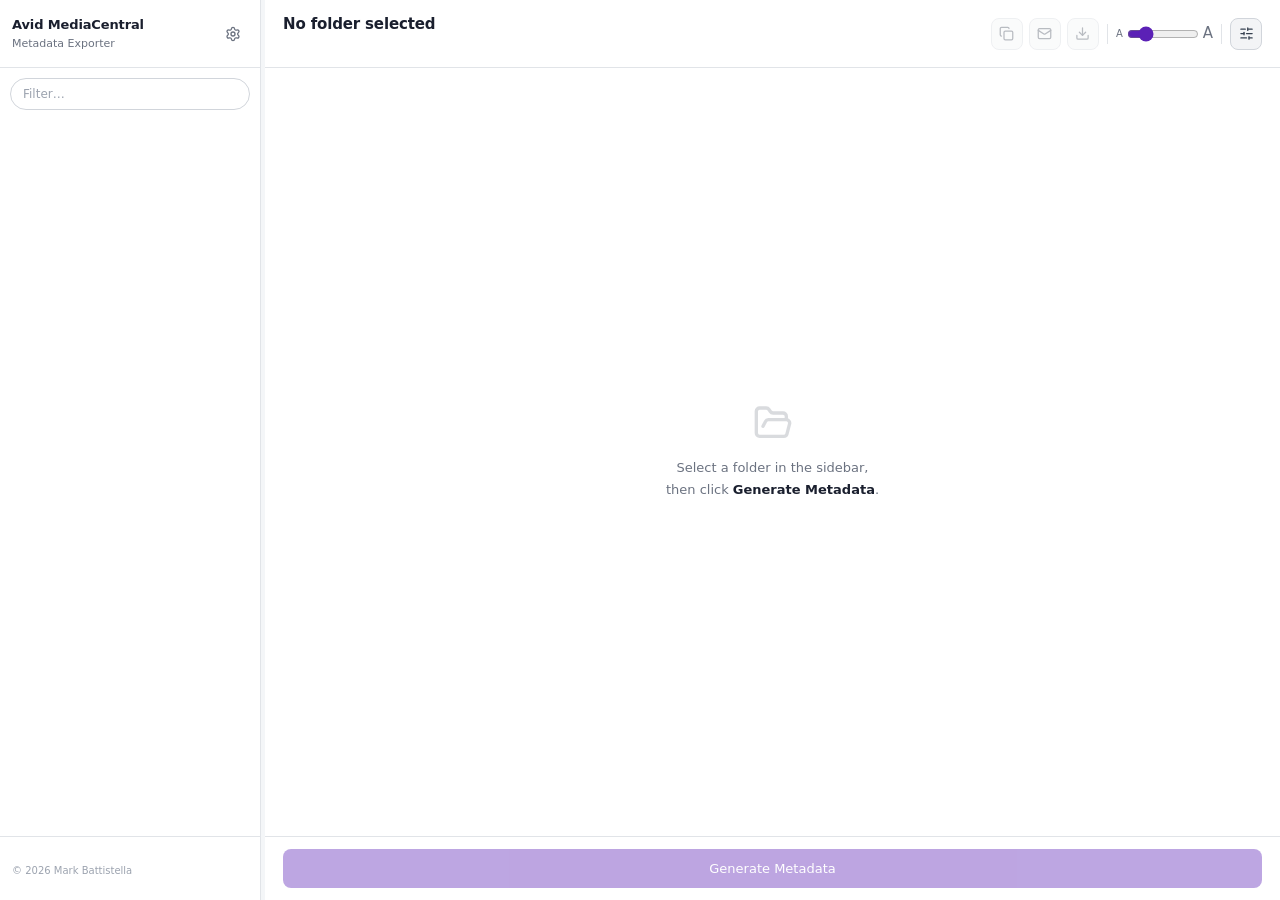
<file: app/ui/index.html>
<!DOCTYPE html>
<!--
  Avid MediaCentral Metadata Exporter
  Copyright (C) 2026  Mark Battistella

  This program is free software: you can redistribute it and/or modify
  it under the terms of the GNU Affero General Public License as published by
  the Free Software Foundation, either version 3 of the License, or
  (at your option) any later version.

  This program is distributed in the hope that it will be useful,
  but WITHOUT ANY WARRANTY; without even the implied warranty of
  MERCHANTABILITY or FITNESS FOR A PARTICULAR PURPOSE.  See the
  GNU Affero General Public License for more details.

  You should have received a copy of the GNU Affero General Public License
  along with this program.  If not, see <https://www.gnu.org/licenses/>.
-->
<html lang="en">
<head>
  <meta charset="UTF-8">
  <title>Avid MediaCentral Metadata Exporter</title>
  <link rel="stylesheet" href="style.css">
</head>
<body>
  <div id="layout">

    <!-- ── Left sidebar ── -->
    <aside id="sidebar">
      <div id="sidebar-top">
        <div id="app-brand">
          <div class="brand-title">Avid MediaCentral</div>
          <div class="brand-sub">Metadata Exporter</div>
        </div>
        <button id="btn-settings" class="icon-btn" title="Settings">
          <i data-lucide="settings"></i>
        </button>
      </div>

      <div id="filter-wrap">
        <input id="filter-input" type="text" placeholder="Filter…"
               autocomplete="off" spellcheck="false">
      </div>

      <ul id="folder-list"></ul>

      <div id="sidebar-footer">
        <div class="footer-row">
          <span id="sidebar-status"></span>
          <span id="sidebar-version"></span>
        </div>
        <div id="sidebar-copyright" class="footer-copyright"></div>
      </div>
    </aside>

    <!-- ── Resize handle ── -->
    <div id="resize-handle"></div>

    <!-- ── Main content ── -->
    <main id="content">
      <div id="content-header">
        <div class="content-title-area">
          <div id="content-title">No folder selected</div>
          <div id="content-subtitle"></div>
        </div>
        <div id="content-tools">
          <button class="tool-btn" id="btn-copy"  title="Copy to clipboard" disabled>
            <i data-lucide="copy"></i>
          </button>
          <button class="tool-btn" id="btn-email" title="Open in email" disabled>
            <i data-lucide="mail"></i>
          </button>
          <button class="tool-btn" id="btn-save"  title="Save as file" disabled>
            <i data-lucide="download"></i>
          </button>
          <div class="tool-sep"></div>
          <label class="font-label" title="Font size">
            <span class="font-sm">A</span>
            <input id="font-slider" type="range" min="8" max="18" value="10" step="1">
            <span class="font-lg">A</span>
          </label>
          <div class="tool-sep"></div>
          <button class="tool-btn" id="btn-fields" title="Metadata fields">
            <i data-lucide="sliders-horizontal"></i>
          </button>
        </div>
      </div>

      <div id="empty-state">
        <i data-lucide="folder-open" class="empty-icon"></i>
        <p>Select a folder in the sidebar,<br>then click <strong>Generate Metadata</strong>.</p>
      </div>

      <pre id="output"></pre>

      <div id="content-bottom">
        <button id="btn-generate" disabled>Generate Metadata</button>
      </div>
    </main>
  </div>

  <!-- ── Settings modal ── -->
  <div id="backdrop" class="hidden"></div>
  <div id="settings-modal" class="hidden">
    <div class="modal-dialog">
      <div class="modal-header">
        <h3>Connection Settings</h3>
        <button id="btn-modal-close" class="icon-btn">
          <i data-lucide="x"></i>
        </button>
      </div>
      <div class="modal-body">
        <label>Server (IP or hostname)
          <input id="s-server" type="text" autocomplete="off"
                 placeholder="192.168.0.1 or https://192.168.0.1:443">
          <span class="field-hint">Bare hosts use http:// on port 80. Explicit schemes and ports are preserved.</span>
        </label>
        <label>Workgroup name
          <input id="s-workgroup" type="text" autocomplete="off" placeholder="AvidWorkgroup">
        </label>
        <label>Username
          <input id="s-username" type="text" autocomplete="off">
        </label>
        <label>Password
          <input id="s-password" type="password">
          <span id="password-hint" class="field-hint"></span>
        </label>

        <div class="modal-section-divider">Browse Settings</div>

        <label>Start path
          <input id="s-start-path" type="text" autocomplete="off"
                 placeholder="interplay://AvidWorkgroup/Projects">
          <span class="field-hint">Where to begin browsing. Leave blank for server root.</span>
        </label>
        <label>Max browse depth
          <input id="s-max-depth" type="number" min="0" max="20" value="0">
          <span class="field-hint">0 = unlimited. Typical studio setup: 3 (year › project › bins)</span>
        </label>

        <div id="conn-status"></div>
        <div class="modal-actions">
          <button id="btn-test">Test Connection</button>
          <button id="btn-save-settings" class="primary-btn">Save</button>
        </div>
      </div>
    </div>
  </div>

  <!-- ── Fields panel ── -->
  <div id="fields-panel" class="hidden">
    <div class="fields-panel-header">Metadata Fields</div>
    <div id="field-groups"></div>
  </div>

  <!-- ── Update modal ── -->
  <div id="update-modal" class="hidden">
    <div class="modal-dialog">
      <div class="modal-header">
        <h3>Update Available</h3>
      </div>
      <div class="modal-body">
        <div id="update-version-badge">
          <div class="uv-row">
            <span class="uv-label">Installed</span>
            <span class="uv-old">v<span id="uv-current"></span></span>
          </div>
          <div class="uv-row uv-row-new">
            <span class="uv-label">Available</span>
            <span class="uv-new">v<span id="uv-new"></span></span>
          </div>
        </div>
        <div id="update-notes"></div>
        <div class="modal-actions update-actions">
          <div class="update-actions-secondary">
            <button id="btn-update-later">Later</button>
            <button id="btn-update-quit">Install on Quit</button>
          </div>
          <button id="btn-update-now" class="primary-btn">Install Now</button>
        </div>
      </div>
    </div>
  </div>

  <script src="lucide.min.js"></script>
  <script src="app.js"></script>
</body>
</html>
</file>
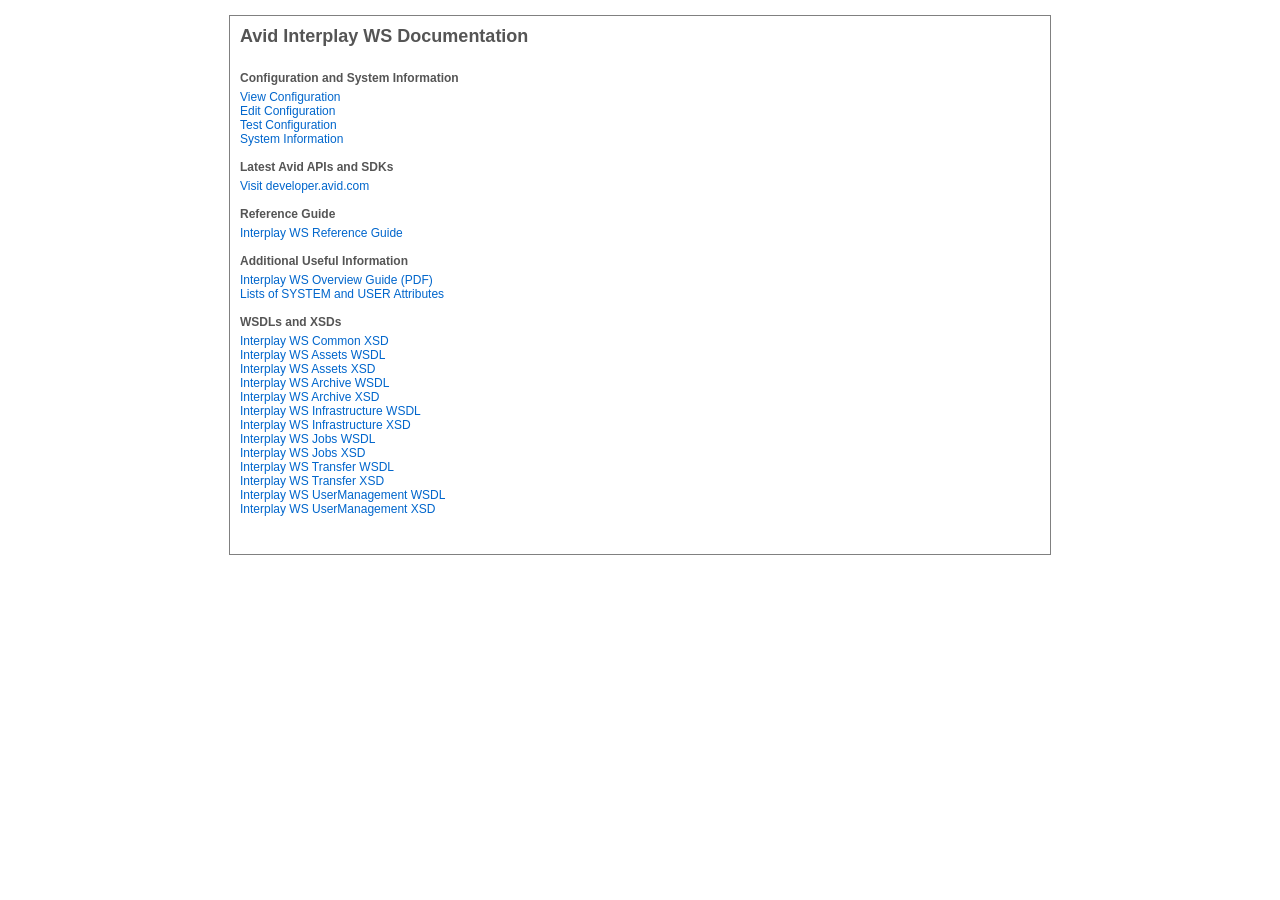
<file: reference/docs/Avid Interplay WS.html>
<!DOCTYPE html PUBLIC "-//W3C//DTD XHTML 1.0 Strict//EN" "http://www.w3.org/TR/xhtml1/DTD/xhtml1-strict.dtd">
<!-- saved from url=(0020)http://192.168.0.21/ -->
<html xmlns="http://www.w3.org/1999/xhtml"><head><meta http-equiv="Content-Type" content="text/html; charset=windows-1252">
  
  <title>Avid Interplay WS</title>

  <link type="text/css" rel="stylesheet" href="./Avid Interplay WS_files/interplay_ws.css">
  <script type="text/javascript" src="./Avid Interplay WS_files/jquery-3.7.0.min.js.download"></script>
  <script type="text/javascript" src="./Avid Interplay WS_files/interplay_ws.js.download"></script> 
</head>

<body>
  <div id="container">
  
  <h1>Avid Interplay WS Documentation</h1>

  <br>

  <h3>Configuration and System Information</h3>
  <a href="http://192.168.0.21/web/config/view">View Configuration</a><br>
  <a href="http://192.168.0.21/web/config/edit">Edit Configuration</a><br>
  <a href="http://192.168.0.21/web/config/test">Test Configuration</a><br>
  <a href="http://192.168.0.21/info">System Information</a><br>
  <br>

  <h3>Latest Avid APIs and SDKs</h3>
  <a href="http://developer.avid.com/">Visit developer.avid.com</a><br>
  <br>

  <h3>Reference Guide</h3>
  <a href="http://192.168.0.21/docs/Interplay_WS_Reference_Guide.html">Interplay WS Reference Guide</a><br>
  <br>

  <h3>Additional Useful Information</h3>
  <a href="http://192.168.0.21/docs/IPWS_Overview_Guide.pdf">Interplay WS Overview Guide (PDF)</a><br>
  <a href="http://192.168.0.21/web/docs/attributes">Lists of SYSTEM and USER Attributes</a><br>
  <br>

  <h3>WSDLs and XSDs</h3>
  <a href="http://192.168.0.21/services/Assets?xsd=common.xsd">Interplay WS Common XSD</a><br>
  <a href="http://192.168.0.21/services/Assets?wsdl">Interplay WS Assets WSDL</a><br>
  <a href="http://192.168.0.21/services/Assets?xsd=assets.xsd">Interplay WS Assets XSD</a><br>
  <a href="http://192.168.0.21/services/Archive?wsdl">Interplay WS Archive WSDL</a><br>
  <a href="http://192.168.0.21/services/Archive?xsd=archive.xsd">Interplay WS Archive XSD</a><br>
  <a href="http://192.168.0.21/services/Infrastructure?wsdl">Interplay WS Infrastructure WSDL</a><br>
  <a href="http://192.168.0.21/services/Infrastructure?xsd=infrastructure.xsd">Interplay WS Infrastructure XSD</a><br>
  <a href="http://192.168.0.21/services/Jobs?wsdl">Interplay WS Jobs WSDL</a><br>
  <a href="http://192.168.0.21/services/Jobs?xsd=jobs.xsd">Interplay WS Jobs XSD</a><br>
  <a href="http://192.168.0.21/services/Transfer?wsdl">Interplay WS Transfer WSDL</a><br>
  <a href="http://192.168.0.21/services/Transfer?xsd=transfer.xsd">Interplay WS Transfer XSD</a><br>
  <a href="http://192.168.0.21/services/UserManagement?wsdl">Interplay WS UserManagement WSDL</a><br>
  <a href="http://192.168.0.21/services/UserManagement?xsd=user.xsd">Interplay WS UserManagement XSD</a><br>
  <br>


  <br>

  </div>

</body></html>
</file>
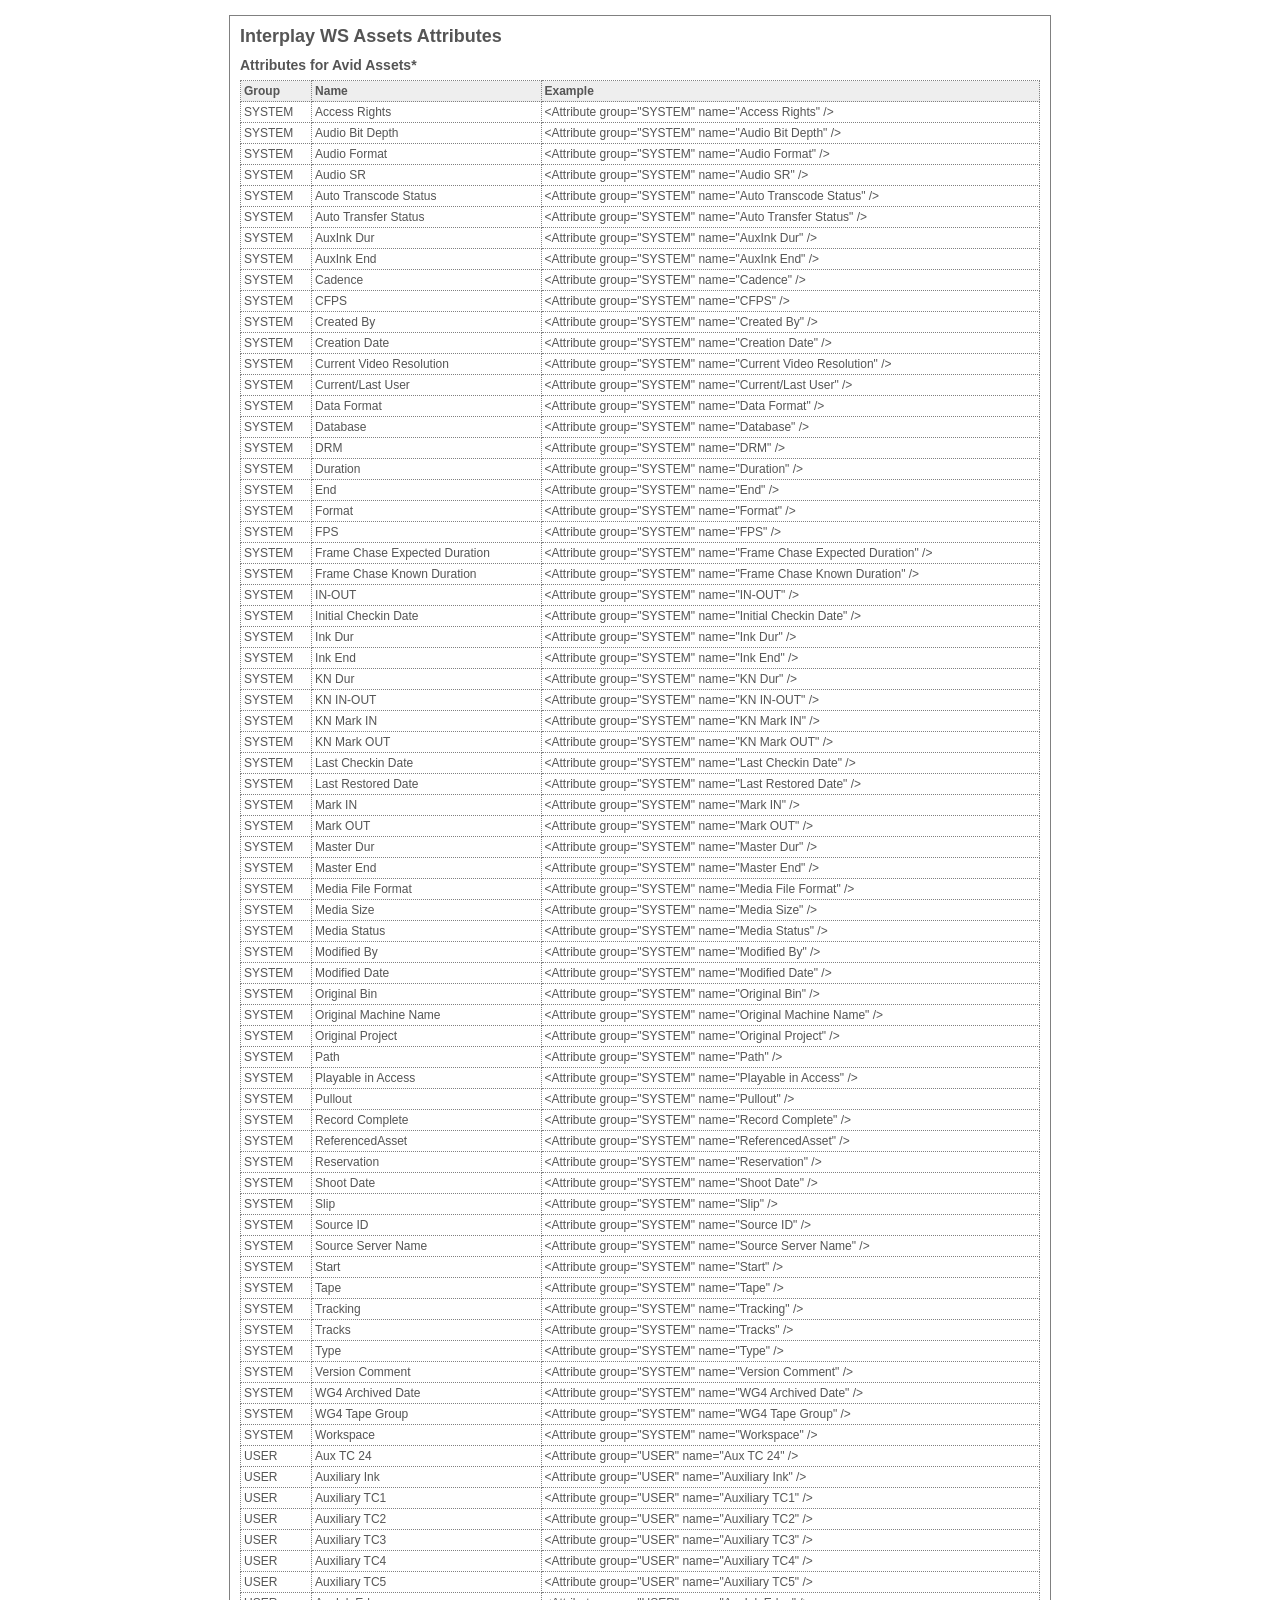
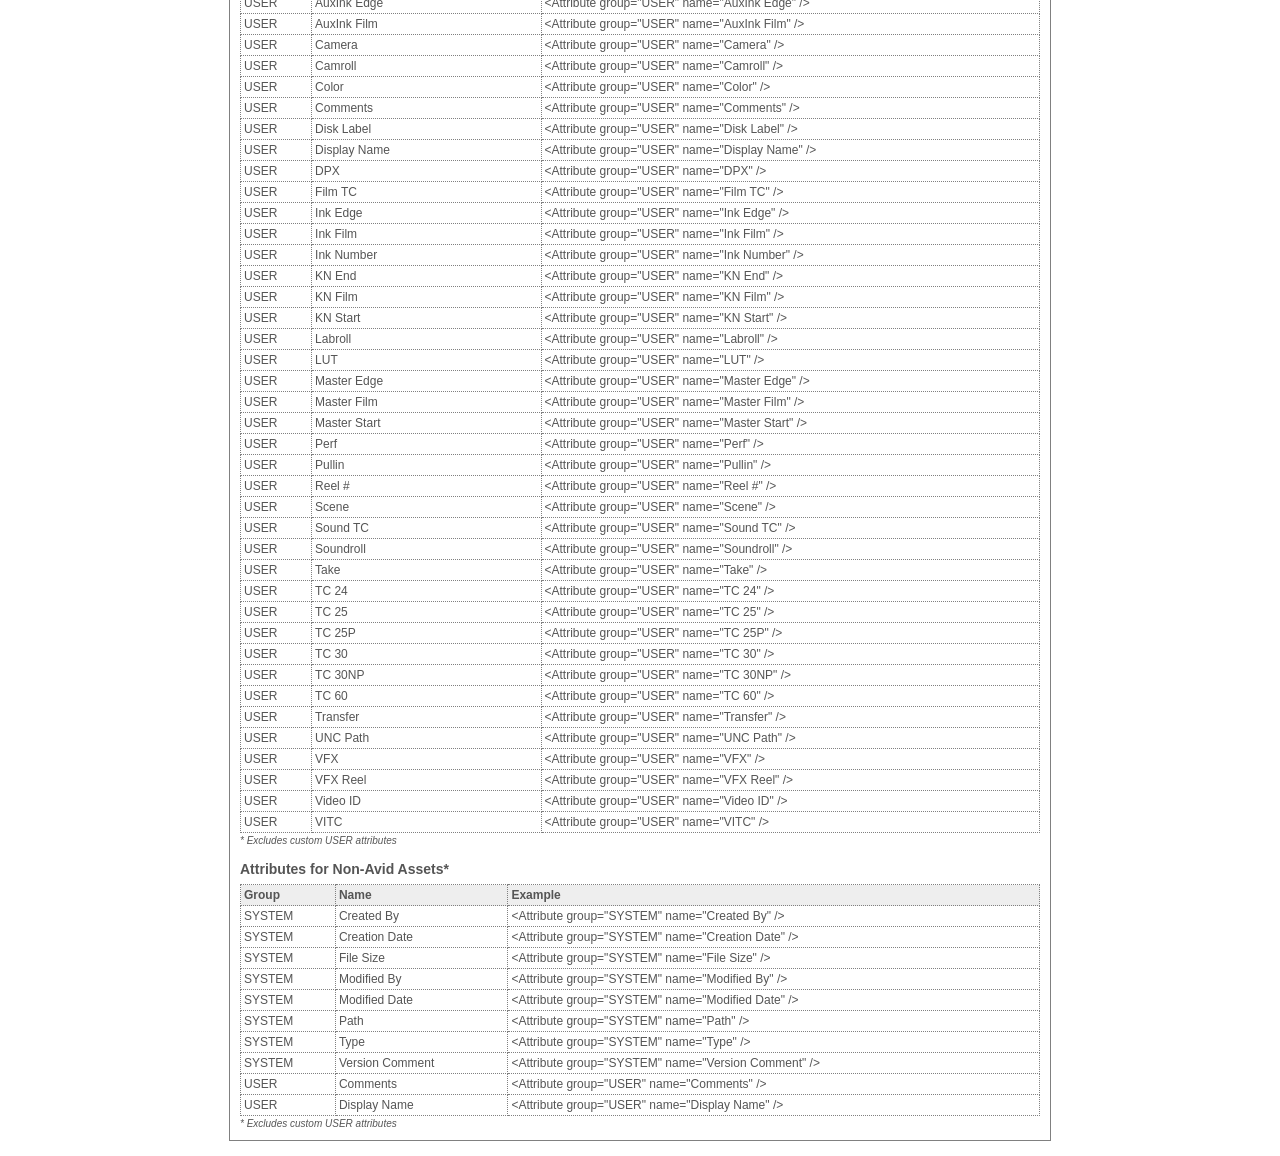
<file: reference/docs/Interplay WS Assets Attributes.html>
<!DOCTYPE html PUBLIC "-//W3C//DTD XHTML 1.0 Strict//EN" "http://www.w3.org/TR/xhtml1/DTD/xhtml1-strict.dtd">
<!-- saved from url=(0039)http://192.168.0.21/web/docs/attributes -->
<html xmlns="http://www.w3.org/1999/xhtml"><head><meta http-equiv="Content-Type" content="text/html; charset=windows-1252">
  
  <title>Interplay WS Assets Attributes</title>

  <link type="text/css" rel="stylesheet" href="./Interplay WS Assets Attributes_files/interplay_ws.css">
  <script type="text/javascript" src="./Interplay WS Assets Attributes_files/jquery-3.7.0.min.js.download"></script>
  <script type="text/javascript" src="./Interplay WS Assets Attributes_files/interplay_ws.js.download"></script> 
</head>

<body>
  <div id="container">
  
  <h1>Interplay WS Assets Attributes</h1>

  <h2>Attributes for Avid Assets*</h2>

  <table border="0" cellpadding="0" cellspacing="0" width="100%">
    <tbody><tr><th>Group</th><th>Name</th><th>Example</th></tr>
    
      <tr>
        <td>SYSTEM</td>
        <td>Access Rights</td>
        <td>&lt;Attribute group="SYSTEM" name="Access Rights" /&gt;</td>
      </tr>
    
      <tr>
        <td>SYSTEM</td>
        <td>Audio Bit Depth</td>
        <td>&lt;Attribute group="SYSTEM" name="Audio Bit Depth" /&gt;</td>
      </tr>
    
      <tr>
        <td>SYSTEM</td>
        <td>Audio Format</td>
        <td>&lt;Attribute group="SYSTEM" name="Audio Format" /&gt;</td>
      </tr>
    
      <tr>
        <td>SYSTEM</td>
        <td>Audio SR</td>
        <td>&lt;Attribute group="SYSTEM" name="Audio SR" /&gt;</td>
      </tr>
    
      <tr>
        <td>SYSTEM</td>
        <td>Auto Transcode Status</td>
        <td>&lt;Attribute group="SYSTEM" name="Auto Transcode Status" /&gt;</td>
      </tr>
    
      <tr>
        <td>SYSTEM</td>
        <td>Auto Transfer Status</td>
        <td>&lt;Attribute group="SYSTEM" name="Auto Transfer Status" /&gt;</td>
      </tr>
    
      <tr>
        <td>SYSTEM</td>
        <td>AuxInk Dur</td>
        <td>&lt;Attribute group="SYSTEM" name="AuxInk Dur" /&gt;</td>
      </tr>
    
      <tr>
        <td>SYSTEM</td>
        <td>AuxInk End</td>
        <td>&lt;Attribute group="SYSTEM" name="AuxInk End" /&gt;</td>
      </tr>
    
      <tr>
        <td>SYSTEM</td>
        <td>Cadence</td>
        <td>&lt;Attribute group="SYSTEM" name="Cadence" /&gt;</td>
      </tr>
    
      <tr>
        <td>SYSTEM</td>
        <td>CFPS</td>
        <td>&lt;Attribute group="SYSTEM" name="CFPS" /&gt;</td>
      </tr>
    
      <tr>
        <td>SYSTEM</td>
        <td>Created By</td>
        <td>&lt;Attribute group="SYSTEM" name="Created By" /&gt;</td>
      </tr>
    
      <tr>
        <td>SYSTEM</td>
        <td>Creation Date</td>
        <td>&lt;Attribute group="SYSTEM" name="Creation Date" /&gt;</td>
      </tr>
    
      <tr>
        <td>SYSTEM</td>
        <td>Current Video Resolution</td>
        <td>&lt;Attribute group="SYSTEM" name="Current Video Resolution" /&gt;</td>
      </tr>
    
      <tr>
        <td>SYSTEM</td>
        <td>Current/Last User</td>
        <td>&lt;Attribute group="SYSTEM" name="Current/Last User" /&gt;</td>
      </tr>
    
      <tr>
        <td>SYSTEM</td>
        <td>Data Format</td>
        <td>&lt;Attribute group="SYSTEM" name="Data Format" /&gt;</td>
      </tr>
    
      <tr>
        <td>SYSTEM</td>
        <td>Database</td>
        <td>&lt;Attribute group="SYSTEM" name="Database" /&gt;</td>
      </tr>
    
      <tr>
        <td>SYSTEM</td>
        <td>DRM</td>
        <td>&lt;Attribute group="SYSTEM" name="DRM" /&gt;</td>
      </tr>
    
      <tr>
        <td>SYSTEM</td>
        <td>Duration</td>
        <td>&lt;Attribute group="SYSTEM" name="Duration" /&gt;</td>
      </tr>
    
      <tr>
        <td>SYSTEM</td>
        <td>End</td>
        <td>&lt;Attribute group="SYSTEM" name="End" /&gt;</td>
      </tr>
    
      <tr>
        <td>SYSTEM</td>
        <td>Format</td>
        <td>&lt;Attribute group="SYSTEM" name="Format" /&gt;</td>
      </tr>
    
      <tr>
        <td>SYSTEM</td>
        <td>FPS</td>
        <td>&lt;Attribute group="SYSTEM" name="FPS" /&gt;</td>
      </tr>
    
      <tr>
        <td>SYSTEM</td>
        <td>Frame Chase Expected Duration</td>
        <td>&lt;Attribute group="SYSTEM" name="Frame Chase Expected Duration" /&gt;</td>
      </tr>
    
      <tr>
        <td>SYSTEM</td>
        <td>Frame Chase Known Duration</td>
        <td>&lt;Attribute group="SYSTEM" name="Frame Chase Known Duration" /&gt;</td>
      </tr>
    
      <tr>
        <td>SYSTEM</td>
        <td>IN-OUT</td>
        <td>&lt;Attribute group="SYSTEM" name="IN-OUT" /&gt;</td>
      </tr>
    
      <tr>
        <td>SYSTEM</td>
        <td>Initial Checkin Date</td>
        <td>&lt;Attribute group="SYSTEM" name="Initial Checkin Date" /&gt;</td>
      </tr>
    
      <tr>
        <td>SYSTEM</td>
        <td>Ink Dur</td>
        <td>&lt;Attribute group="SYSTEM" name="Ink Dur" /&gt;</td>
      </tr>
    
      <tr>
        <td>SYSTEM</td>
        <td>Ink End</td>
        <td>&lt;Attribute group="SYSTEM" name="Ink End" /&gt;</td>
      </tr>
    
      <tr>
        <td>SYSTEM</td>
        <td>KN Dur</td>
        <td>&lt;Attribute group="SYSTEM" name="KN Dur" /&gt;</td>
      </tr>
    
      <tr>
        <td>SYSTEM</td>
        <td>KN IN-OUT</td>
        <td>&lt;Attribute group="SYSTEM" name="KN IN-OUT" /&gt;</td>
      </tr>
    
      <tr>
        <td>SYSTEM</td>
        <td>KN Mark IN</td>
        <td>&lt;Attribute group="SYSTEM" name="KN Mark IN" /&gt;</td>
      </tr>
    
      <tr>
        <td>SYSTEM</td>
        <td>KN Mark OUT</td>
        <td>&lt;Attribute group="SYSTEM" name="KN Mark OUT" /&gt;</td>
      </tr>
    
      <tr>
        <td>SYSTEM</td>
        <td>Last Checkin Date</td>
        <td>&lt;Attribute group="SYSTEM" name="Last Checkin Date" /&gt;</td>
      </tr>
    
      <tr>
        <td>SYSTEM</td>
        <td>Last Restored Date</td>
        <td>&lt;Attribute group="SYSTEM" name="Last Restored Date" /&gt;</td>
      </tr>
    
      <tr>
        <td>SYSTEM</td>
        <td>Mark IN</td>
        <td>&lt;Attribute group="SYSTEM" name="Mark IN" /&gt;</td>
      </tr>
    
      <tr>
        <td>SYSTEM</td>
        <td>Mark OUT</td>
        <td>&lt;Attribute group="SYSTEM" name="Mark OUT" /&gt;</td>
      </tr>
    
      <tr>
        <td>SYSTEM</td>
        <td>Master Dur</td>
        <td>&lt;Attribute group="SYSTEM" name="Master Dur" /&gt;</td>
      </tr>
    
      <tr>
        <td>SYSTEM</td>
        <td>Master End</td>
        <td>&lt;Attribute group="SYSTEM" name="Master End" /&gt;</td>
      </tr>
    
      <tr>
        <td>SYSTEM</td>
        <td>Media File Format</td>
        <td>&lt;Attribute group="SYSTEM" name="Media File Format" /&gt;</td>
      </tr>
    
      <tr>
        <td>SYSTEM</td>
        <td>Media Size</td>
        <td>&lt;Attribute group="SYSTEM" name="Media Size" /&gt;</td>
      </tr>
    
      <tr>
        <td>SYSTEM</td>
        <td>Media Status</td>
        <td>&lt;Attribute group="SYSTEM" name="Media Status" /&gt;</td>
      </tr>
    
      <tr>
        <td>SYSTEM</td>
        <td>Modified By</td>
        <td>&lt;Attribute group="SYSTEM" name="Modified By" /&gt;</td>
      </tr>
    
      <tr>
        <td>SYSTEM</td>
        <td>Modified Date</td>
        <td>&lt;Attribute group="SYSTEM" name="Modified Date" /&gt;</td>
      </tr>
    
      <tr>
        <td>SYSTEM</td>
        <td>Original Bin</td>
        <td>&lt;Attribute group="SYSTEM" name="Original Bin" /&gt;</td>
      </tr>
    
      <tr>
        <td>SYSTEM</td>
        <td>Original Machine Name</td>
        <td>&lt;Attribute group="SYSTEM" name="Original Machine Name" /&gt;</td>
      </tr>
    
      <tr>
        <td>SYSTEM</td>
        <td>Original Project</td>
        <td>&lt;Attribute group="SYSTEM" name="Original Project" /&gt;</td>
      </tr>
    
      <tr>
        <td>SYSTEM</td>
        <td>Path</td>
        <td>&lt;Attribute group="SYSTEM" name="Path" /&gt;</td>
      </tr>
    
      <tr>
        <td>SYSTEM</td>
        <td>Playable in Access</td>
        <td>&lt;Attribute group="SYSTEM" name="Playable in Access" /&gt;</td>
      </tr>
    
      <tr>
        <td>SYSTEM</td>
        <td>Pullout</td>
        <td>&lt;Attribute group="SYSTEM" name="Pullout" /&gt;</td>
      </tr>
    
      <tr>
        <td>SYSTEM</td>
        <td>Record Complete</td>
        <td>&lt;Attribute group="SYSTEM" name="Record Complete" /&gt;</td>
      </tr>
    
      <tr>
        <td>SYSTEM</td>
        <td>ReferencedAsset</td>
        <td>&lt;Attribute group="SYSTEM" name="ReferencedAsset" /&gt;</td>
      </tr>
    
      <tr>
        <td>SYSTEM</td>
        <td>Reservation</td>
        <td>&lt;Attribute group="SYSTEM" name="Reservation" /&gt;</td>
      </tr>
    
      <tr>
        <td>SYSTEM</td>
        <td>Shoot Date</td>
        <td>&lt;Attribute group="SYSTEM" name="Shoot Date" /&gt;</td>
      </tr>
    
      <tr>
        <td>SYSTEM</td>
        <td>Slip</td>
        <td>&lt;Attribute group="SYSTEM" name="Slip" /&gt;</td>
      </tr>
    
      <tr>
        <td>SYSTEM</td>
        <td>Source ID</td>
        <td>&lt;Attribute group="SYSTEM" name="Source ID" /&gt;</td>
      </tr>
    
      <tr>
        <td>SYSTEM</td>
        <td>Source Server Name</td>
        <td>&lt;Attribute group="SYSTEM" name="Source Server Name" /&gt;</td>
      </tr>
    
      <tr>
        <td>SYSTEM</td>
        <td>Start</td>
        <td>&lt;Attribute group="SYSTEM" name="Start" /&gt;</td>
      </tr>
    
      <tr>
        <td>SYSTEM</td>
        <td>Tape</td>
        <td>&lt;Attribute group="SYSTEM" name="Tape" /&gt;</td>
      </tr>
    
      <tr>
        <td>SYSTEM</td>
        <td>Tracking</td>
        <td>&lt;Attribute group="SYSTEM" name="Tracking" /&gt;</td>
      </tr>
    
      <tr>
        <td>SYSTEM</td>
        <td>Tracks</td>
        <td>&lt;Attribute group="SYSTEM" name="Tracks" /&gt;</td>
      </tr>
    
      <tr>
        <td>SYSTEM</td>
        <td>Type</td>
        <td>&lt;Attribute group="SYSTEM" name="Type" /&gt;</td>
      </tr>
    
      <tr>
        <td>SYSTEM</td>
        <td>Version Comment</td>
        <td>&lt;Attribute group="SYSTEM" name="Version Comment" /&gt;</td>
      </tr>
    
      <tr>
        <td>SYSTEM</td>
        <td>WG4 Archived Date</td>
        <td>&lt;Attribute group="SYSTEM" name="WG4 Archived Date" /&gt;</td>
      </tr>
    
      <tr>
        <td>SYSTEM</td>
        <td>WG4 Tape Group</td>
        <td>&lt;Attribute group="SYSTEM" name="WG4 Tape Group" /&gt;</td>
      </tr>
    
      <tr>
        <td>SYSTEM</td>
        <td>Workspace</td>
        <td>&lt;Attribute group="SYSTEM" name="Workspace" /&gt;</td>
      </tr>
    
      <tr>
        <td>USER</td>
        <td>Aux TC 24</td>
        <td>&lt;Attribute group="USER" name="Aux TC 24" /&gt;</td>
      </tr>
    
      <tr>
        <td>USER</td>
        <td>Auxiliary Ink</td>
        <td>&lt;Attribute group="USER" name="Auxiliary Ink" /&gt;</td>
      </tr>
    
      <tr>
        <td>USER</td>
        <td>Auxiliary TC1</td>
        <td>&lt;Attribute group="USER" name="Auxiliary TC1" /&gt;</td>
      </tr>
    
      <tr>
        <td>USER</td>
        <td>Auxiliary TC2</td>
        <td>&lt;Attribute group="USER" name="Auxiliary TC2" /&gt;</td>
      </tr>
    
      <tr>
        <td>USER</td>
        <td>Auxiliary TC3</td>
        <td>&lt;Attribute group="USER" name="Auxiliary TC3" /&gt;</td>
      </tr>
    
      <tr>
        <td>USER</td>
        <td>Auxiliary TC4</td>
        <td>&lt;Attribute group="USER" name="Auxiliary TC4" /&gt;</td>
      </tr>
    
      <tr>
        <td>USER</td>
        <td>Auxiliary TC5</td>
        <td>&lt;Attribute group="USER" name="Auxiliary TC5" /&gt;</td>
      </tr>
    
      <tr>
        <td>USER</td>
        <td>AuxInk Edge</td>
        <td>&lt;Attribute group="USER" name="AuxInk Edge" /&gt;</td>
      </tr>
    
      <tr>
        <td>USER</td>
        <td>AuxInk Film</td>
        <td>&lt;Attribute group="USER" name="AuxInk Film" /&gt;</td>
      </tr>
    
      <tr>
        <td>USER</td>
        <td>Camera</td>
        <td>&lt;Attribute group="USER" name="Camera" /&gt;</td>
      </tr>
    
      <tr>
        <td>USER</td>
        <td>Camroll</td>
        <td>&lt;Attribute group="USER" name="Camroll" /&gt;</td>
      </tr>
    
      <tr>
        <td>USER</td>
        <td>Color</td>
        <td>&lt;Attribute group="USER" name="Color" /&gt;</td>
      </tr>
    
      <tr>
        <td>USER</td>
        <td>Comments</td>
        <td>&lt;Attribute group="USER" name="Comments" /&gt;</td>
      </tr>
    
      <tr>
        <td>USER</td>
        <td>Disk Label</td>
        <td>&lt;Attribute group="USER" name="Disk Label" /&gt;</td>
      </tr>
    
      <tr>
        <td>USER</td>
        <td>Display Name</td>
        <td>&lt;Attribute group="USER" name="Display Name" /&gt;</td>
      </tr>
    
      <tr>
        <td>USER</td>
        <td>DPX</td>
        <td>&lt;Attribute group="USER" name="DPX" /&gt;</td>
      </tr>
    
      <tr>
        <td>USER</td>
        <td>Film TC</td>
        <td>&lt;Attribute group="USER" name="Film TC" /&gt;</td>
      </tr>
    
      <tr>
        <td>USER</td>
        <td>Ink Edge</td>
        <td>&lt;Attribute group="USER" name="Ink Edge" /&gt;</td>
      </tr>
    
      <tr>
        <td>USER</td>
        <td>Ink Film</td>
        <td>&lt;Attribute group="USER" name="Ink Film" /&gt;</td>
      </tr>
    
      <tr>
        <td>USER</td>
        <td>Ink Number</td>
        <td>&lt;Attribute group="USER" name="Ink Number" /&gt;</td>
      </tr>
    
      <tr>
        <td>USER</td>
        <td>KN End</td>
        <td>&lt;Attribute group="USER" name="KN End" /&gt;</td>
      </tr>
    
      <tr>
        <td>USER</td>
        <td>KN Film</td>
        <td>&lt;Attribute group="USER" name="KN Film" /&gt;</td>
      </tr>
    
      <tr>
        <td>USER</td>
        <td>KN Start</td>
        <td>&lt;Attribute group="USER" name="KN Start" /&gt;</td>
      </tr>
    
      <tr>
        <td>USER</td>
        <td>Labroll</td>
        <td>&lt;Attribute group="USER" name="Labroll" /&gt;</td>
      </tr>
    
      <tr>
        <td>USER</td>
        <td>LUT</td>
        <td>&lt;Attribute group="USER" name="LUT" /&gt;</td>
      </tr>
    
      <tr>
        <td>USER</td>
        <td>Master Edge</td>
        <td>&lt;Attribute group="USER" name="Master Edge" /&gt;</td>
      </tr>
    
      <tr>
        <td>USER</td>
        <td>Master Film</td>
        <td>&lt;Attribute group="USER" name="Master Film" /&gt;</td>
      </tr>
    
      <tr>
        <td>USER</td>
        <td>Master Start</td>
        <td>&lt;Attribute group="USER" name="Master Start" /&gt;</td>
      </tr>
    
      <tr>
        <td>USER</td>
        <td>Perf</td>
        <td>&lt;Attribute group="USER" name="Perf" /&gt;</td>
      </tr>
    
      <tr>
        <td>USER</td>
        <td>Pullin</td>
        <td>&lt;Attribute group="USER" name="Pullin" /&gt;</td>
      </tr>
    
      <tr>
        <td>USER</td>
        <td>Reel #</td>
        <td>&lt;Attribute group="USER" name="Reel #" /&gt;</td>
      </tr>
    
      <tr>
        <td>USER</td>
        <td>Scene</td>
        <td>&lt;Attribute group="USER" name="Scene" /&gt;</td>
      </tr>
    
      <tr>
        <td>USER</td>
        <td>Sound TC</td>
        <td>&lt;Attribute group="USER" name="Sound TC" /&gt;</td>
      </tr>
    
      <tr>
        <td>USER</td>
        <td>Soundroll</td>
        <td>&lt;Attribute group="USER" name="Soundroll" /&gt;</td>
      </tr>
    
      <tr>
        <td>USER</td>
        <td>Take</td>
        <td>&lt;Attribute group="USER" name="Take" /&gt;</td>
      </tr>
    
      <tr>
        <td>USER</td>
        <td>TC 24</td>
        <td>&lt;Attribute group="USER" name="TC 24" /&gt;</td>
      </tr>
    
      <tr>
        <td>USER</td>
        <td>TC 25</td>
        <td>&lt;Attribute group="USER" name="TC 25" /&gt;</td>
      </tr>
    
      <tr>
        <td>USER</td>
        <td>TC 25P</td>
        <td>&lt;Attribute group="USER" name="TC 25P" /&gt;</td>
      </tr>
    
      <tr>
        <td>USER</td>
        <td>TC 30</td>
        <td>&lt;Attribute group="USER" name="TC 30" /&gt;</td>
      </tr>
    
      <tr>
        <td>USER</td>
        <td>TC 30NP</td>
        <td>&lt;Attribute group="USER" name="TC 30NP" /&gt;</td>
      </tr>
    
      <tr>
        <td>USER</td>
        <td>TC 60</td>
        <td>&lt;Attribute group="USER" name="TC 60" /&gt;</td>
      </tr>
    
      <tr>
        <td>USER</td>
        <td>Transfer</td>
        <td>&lt;Attribute group="USER" name="Transfer" /&gt;</td>
      </tr>
    
      <tr>
        <td>USER</td>
        <td>UNC Path</td>
        <td>&lt;Attribute group="USER" name="UNC Path" /&gt;</td>
      </tr>
    
      <tr>
        <td>USER</td>
        <td>VFX</td>
        <td>&lt;Attribute group="USER" name="VFX" /&gt;</td>
      </tr>
    
      <tr>
        <td>USER</td>
        <td>VFX Reel</td>
        <td>&lt;Attribute group="USER" name="VFX Reel" /&gt;</td>
      </tr>
    
      <tr>
        <td>USER</td>
        <td>Video ID</td>
        <td>&lt;Attribute group="USER" name="Video ID" /&gt;</td>
      </tr>
    
      <tr>
        <td>USER</td>
        <td>VITC</td>
        <td>&lt;Attribute group="USER" name="VITC" /&gt;</td>
      </tr>
    
  </tbody></table>
  <span style="font-size:10px; font-style:italic;">* Excludes custom USER attributes</span>

  <br><br>
  
  <h2>Attributes for Non-Avid Assets*</h2>

  <table border="0" cellpadding="0" cellspacing="0" width="100%">
    <tbody><tr><th>Group</th><th>Name</th><th>Example</th></tr>
    
      <tr>
        <td>SYSTEM</td>
        <td>Created By</td>
        <td>&lt;Attribute group="SYSTEM" name="Created By" /&gt;</td>
      </tr>
    
      <tr>
        <td>SYSTEM</td>
        <td>Creation Date</td>
        <td>&lt;Attribute group="SYSTEM" name="Creation Date" /&gt;</td>
      </tr>
    
      <tr>
        <td>SYSTEM</td>
        <td>File Size</td>
        <td>&lt;Attribute group="SYSTEM" name="File Size" /&gt;</td>
      </tr>
    
      <tr>
        <td>SYSTEM</td>
        <td>Modified By</td>
        <td>&lt;Attribute group="SYSTEM" name="Modified By" /&gt;</td>
      </tr>
    
      <tr>
        <td>SYSTEM</td>
        <td>Modified Date</td>
        <td>&lt;Attribute group="SYSTEM" name="Modified Date" /&gt;</td>
      </tr>
    
      <tr>
        <td>SYSTEM</td>
        <td>Path</td>
        <td>&lt;Attribute group="SYSTEM" name="Path" /&gt;</td>
      </tr>
    
      <tr>
        <td>SYSTEM</td>
        <td>Type</td>
        <td>&lt;Attribute group="SYSTEM" name="Type" /&gt;</td>
      </tr>
    
      <tr>
        <td>SYSTEM</td>
        <td>Version Comment</td>
        <td>&lt;Attribute group="SYSTEM" name="Version Comment" /&gt;</td>
      </tr>
    
      <tr>
        <td>USER</td>
        <td>Comments</td>
        <td>&lt;Attribute group="USER" name="Comments" /&gt;</td>
      </tr>
    
      <tr>
        <td>USER</td>
        <td>Display Name</td>
        <td>&lt;Attribute group="USER" name="Display Name" /&gt;</td>
      </tr>
    
  </tbody></table>
  <span style="font-size:10px; font-style:italic;">* Excludes custom USER attributes</span>


  </div>

</body></html>
</file>
<file: app/ui/style.css>
/*
 * Avid MediaCentral Metadata Exporter
 * Copyright (C) 2026  Mark Battistella
 *
 * This program is free software: you can redistribute it and/or modify
 * it under the terms of the GNU Affero General Public License as published by
 * the Free Software Foundation, either version 3 of the License, or
 * (at your option) any later version.
 *
 * This program is distributed in the hope that it will be useful,
 * but WITHOUT ANY WARRANTY; without even the implied warranty of
 * MERCHANTABILITY or FITNESS FOR A PARTICULAR PURPOSE.  See the
 * GNU Affero General Public License for more details.
 *
 * You should have received a copy of the GNU Affero General Public License
 * along with this program.  If not, see <https://www.gnu.org/licenses/>.
 */

/* ── Reset ───────────────────────────────────────────────────────────────── */
*, *::before, *::after { box-sizing: border-box; margin: 0; padding: 0; }

/* ── Tokens ──────────────────────────────────────────────────────────────── */
:root {
  --sidebar-w:      260px;
  --header-h:       68px;
  --footer-h:       64px;

  /* Light */
  --bg:             #f4f6f8;
  --sidebar-bg:     #ffffff;
  --content-bg:     #ffffff;
  --border:         #e1e4e8;
  --row-hover:      #f0f3f7;
  --row-active-bg:  #f3f0ff;
  --row-active-border: #5b21b6;
  --text:           #1a1f2e;
  --text-muted:     #6b7280;
  --text-sub:       #9ca3af;
  --accent:         #5b21b6;
  --accent-hover:   #4c1d95;
  --selected-bg:    #5b21b6;
  --accent-fg:      #ffffff;
  --btn-bg:         #f3f4f6;
  --btn-border:     #d1d5db;
  --btn-text:       #374151;
  --modal-bg:       #ffffff;
  --input-bg:       #ffffff;
  --input-border:   #d1d5db;
  --shadow-modal:   0 8px 32px rgba(0,0,0,0.14), 0 2px 8px rgba(0,0,0,0.08);
  --radius:         8px;
}

@media (prefers-color-scheme: dark) {
  :root {
    --bg:             #0d1117;
    --sidebar-bg:     #161b22;
    --content-bg:     #0d1117;
    --border:         #21262d;
    --row-hover:      #1c2128;
    --row-active-bg:  #2d1f4e;
    --row-active-border: #a78bfa;
    --text:           #e6edf3;
    --text-muted:     #8b949e;
    --text-sub:       #6e7681;
    --accent:         #a78bfa;
    --accent-hover:   #7c3aed;
    --selected-bg:    #3b1a6e;
    --accent-fg:      #ffffff;
    --btn-bg:         #21262d;
    --btn-border:     #30363d;
    --btn-text:       #c9d1d9;
    --modal-bg:       #161b22;
    --input-bg:       #0d1117;
    --input-border:   #30363d;
    --shadow-modal:   0 8px 32px rgba(0,0,0,0.6);
  }
}

/* ── Base ────────────────────────────────────────────────────────────────── */
html, body {
  height: 100%;
  font-family: -apple-system, "Segoe UI", system-ui, "Helvetica Neue", Arial, sans-serif;
  font-size: 13px;
  line-height: 1.5;
  color: var(--text);
  background: var(--bg);
  -webkit-font-smoothing: antialiased;
  user-select: none;
  overflow: hidden;
}

/* ── Layout ──────────────────────────────────────────────────────────────── */
#layout {
  display: flex;
  height: 100vh;
  transition: filter 0.2s ease, transform 0.2s ease;
}

body.modal-open #layout {
  filter: blur(4px);
  transform: scale(0.995);
}

/* ── Sidebar ─────────────────────────────────────────────────────────────── */
#sidebar {
  width: var(--sidebar-w);
  background: var(--sidebar-bg);
  display: flex;
  flex-direction: column;
  overflow: hidden;
  flex-shrink: 0;
}

/* ── Resize handle ───────────────────────────────────────────────────────── */
#resize-handle {
  width: 5px;
  flex-shrink: 0;
  cursor: col-resize;
  background: transparent;
  border-left: 1px solid var(--border);
  transition: border-color 0.15s, background 0.15s;
  position: relative;
}
#resize-handle:hover,
#resize-handle.dragging {
  border-color: var(--accent);
  background: rgba(91, 33, 182, 0.08);
}

#sidebar-top {
  height: var(--header-h);
  display: flex;
  align-items: center;
  justify-content: space-between;
  padding: 0 12px;
  flex-shrink: 0;
  border-bottom: 1px solid var(--border);
}

.brand-title {
  font-size: 13px;
  font-weight: 600;
  color: var(--text);
  letter-spacing: -0.01em;
}
.brand-sub {
  font-size: 11px;
  color: var(--text-muted);
  margin-top: 2px;
}

/* Filter */
#filter-wrap {
  padding: 10px 10px 6px;
  flex-shrink: 0;
}

#filter-input {
  width: 100%;
  padding: 6px 12px;
  border-radius: 20px;
  border: 1px solid var(--input-border);
  background: var(--input-bg);
  color: var(--text);
  font: inherit;
  font-size: 12px;
  outline: none;
  user-select: text;
  transition: border-color 0.15s, box-shadow 0.15s;
}
#filter-input:focus {
  border-color: var(--accent);
  box-shadow: 0 0 0 3px rgba(91, 33, 182, 0.15);
}
#filter-input::placeholder { color: var(--text-sub); }

/* ── Folder list / Tree ──────────────────────────────────────────────────── */
#folder-list {
  flex: 1;
  overflow-y: auto;
  list-style: none;
  padding: 6px 8px;
}

/* Tree node structure */
.tree-node { list-style: none; }
.tree-children { list-style: none; }

.tree-row {
  display: flex;
  align-items: center;
  gap: 6px;
  padding: 7px 8px;
  padding-left: calc(var(--depth, 0) * 16px + 10px);
  border-radius: var(--radius);
  cursor: pointer;
  transition: background 0.1s;
  margin-bottom: 2px;
  user-select: none;
  -webkit-user-select: none;
}
.tree-row:hover { background: var(--row-hover); }
.tree-row.selected { background: var(--selected-bg); }
.tree-row.selected:hover { background: var(--accent-hover); }

/* Folder icon pair — CSS swaps between them on .expanded */
svg.folder-closed,
svg.folder-open {
  width: 14px;
  height: 14px;
  flex-shrink: 0;
  display: block;
  color: var(--text-sub);
}
svg.folder-open { display: none; }
.tree-node.expanded > .tree-row svg.folder-open   { display: block; }
.tree-node.expanded > .tree-row svg.folder-closed { display: none; }
.tree-row.selected svg.folder-closed,
.tree-row.selected svg.folder-open { color: rgba(255,255,255,0.9); opacity: 1; }

/* Tree label */
.tree-label {
  font-size: 13px;
  line-height: 1;
  color: var(--text);
  overflow: hidden;
  text-overflow: ellipsis;
  white-space: nowrap;
  flex: 1;
  user-select: none;
  -webkit-user-select: none;
}
.tree-row.selected .tree-label {
  color: #ffffff;
  font-weight: 500;
}

/* Empty/loading hints inside tree */
#folder-list .list-hint,
#folder-list .tree-hint {
  padding: 20px 10px;
  color: var(--text-muted);
  font-size: 12px;
  cursor: default;
  border-left: none;
  background: none;
}
.tree-hint {
  padding: 6px 8px 6px calc(var(--depth, 0) * 16px + 36px) !important;
  font-size: 11px;
}

/* Sidebar footer */
#sidebar-footer {
  height: var(--footer-h);
  display: flex;
  flex-direction: column;
  justify-content: center;
  gap: 3px;
  padding: 0 12px;
  flex-shrink: 0;
  border-top: 1px solid var(--border);
}

.footer-row {
  display: flex;
  justify-content: space-between;
  font-size: 11px;
  color: var(--text-muted);
}

.footer-copyright {
  font-size: 10px;
  color: var(--text-sub);
}

/* ── Content ─────────────────────────────────────────────────────────────── */
#content {
  flex: 1;
  background: var(--content-bg);
  display: flex;
  flex-direction: column;
  overflow: hidden;
  min-width: 0;
}

/* Header: title area (left) + tools (right), fixed height matches sidebar-top */
#content-header {
  height: var(--header-h);
  display: flex;
  align-items: center;
  padding: 0 18px;
  border-bottom: 1px solid var(--border);
  flex-shrink: 0;
  gap: 12px;
}

.content-title-area {
  flex: 1;
  min-width: 0;
}

#content-title {
  font-size: 15px;
  font-weight: 600;
  color: var(--text);
  letter-spacing: -0.01em;
  overflow: hidden;
  text-overflow: ellipsis;
  white-space: nowrap;
}

#content-subtitle {
  font-size: 11px;
  color: var(--text-muted);
  margin-top: 3px;
  min-height: 16px;
  overflow: hidden;
  text-overflow: ellipsis;
  white-space: nowrap;
}

/* Tool buttons — always in DOM, visibility toggled */
#content-tools {
  display: flex;
  align-items: center;
  gap: 6px;
  flex-shrink: 0;
}

/* ── Fields panel ────────────────────────────────────────────────────────── */
#fields-panel {
  position: fixed;
  top: calc(var(--header-h) + 6px);
  right: 16px;
  width: 284px;
  background: var(--modal-bg);
  border: 1px solid var(--border);
  border-radius: var(--radius);
  box-shadow: var(--shadow-modal);
  padding: 14px;
  z-index: 50;
  display: flex;
  flex-direction: column;
  gap: 12px;
  max-height: calc(100vh - var(--header-h) - 32px);
  overflow-y: auto;
}
#fields-panel.hidden { display: none; }

.fields-panel-header {
  font-size: 11px;
  font-weight: 600;
  color: var(--text-muted);
  text-transform: uppercase;
  letter-spacing: 0.06em;
}

.tool-btn {
  width: 32px;
  height: 32px;
  border: 1px solid var(--btn-border);
  border-radius: var(--radius);
  background: var(--btn-bg);
  color: var(--btn-text);
  cursor: pointer;
  display: flex;
  align-items: center;
  justify-content: center;
  transition: background 0.12s, border-color 0.12s, color 0.12s;
}
.tool-btn:hover { background: var(--row-hover); border-color: var(--accent); color: var(--accent); }
.tool-btn:disabled { opacity: 0.35; cursor: default; }
.tool-btn:disabled:hover { background: var(--btn-bg); border-color: var(--btn-border); color: var(--btn-text); }
.tool-btn svg { width: 15px; height: 15px; display: block; }
.tool-btn.active { background: var(--row-active-bg); border-color: var(--accent); color: var(--accent); }

.tool-sep {
  width: 1px;
  height: 20px;
  background: var(--border);
  margin: 0 2px;
}

.font-label {
  display: flex;
  align-items: center;
  gap: 4px;
  color: var(--text-muted);
  cursor: default;
}
.font-sm { font-size: 10px; }
.font-lg { font-size: 15px; }
#font-slider { width: 72px; accent-color: var(--accent); cursor: pointer; }

/* Empty state */
#empty-state {
  flex: 1;
  display: flex;
  flex-direction: column;
  align-items: center;
  justify-content: center;
  color: var(--text-muted);
  text-align: center;
  padding: 40px;
  line-height: 1.7;
  gap: 14px;
}
#empty-state strong { color: var(--text); }
.empty-icon { width: 40px; height: 40px; opacity: 0.25; display: block; }

/* Output */
#output {
  flex: 1;
  padding: 16px 18px;
  overflow: auto;
  font-family: "Menlo", "Consolas", "Cascadia Code", "Courier New", monospace;
  font-size: 10px;
  line-height: 1.6;
  white-space: pre;
  user-select: text;
  display: none;
}

/* Bottom bar — generate button only, fixed height matches sidebar-footer */
#content-bottom {
  height: var(--footer-h);
  display: flex;
  align-items: center;
  flex-shrink: 0;
  padding: 0 18px;
  border-top: 1px solid var(--border);
}

#btn-generate {
  width: 100%;
  padding: 10px;
  background: var(--selected-bg);
  color: #ffffff;
  border: none;
  border-radius: var(--radius);
  font: inherit;
  font-size: 13px;
  font-weight: 500;
  cursor: pointer;
  transition: background 0.15s, opacity 0.15s;
}
#btn-generate:disabled { opacity: 0.4; cursor: default; }
#btn-generate:not(:disabled):hover { background: var(--accent-hover); }

/* ── Icon button ─────────────────────────────────────────────────────────── */
.icon-btn {
  width: 30px;
  height: 30px;
  border: none;
  border-radius: 6px;
  background: transparent;
  color: var(--text-muted);
  cursor: pointer;
  display: flex;
  align-items: center;
  justify-content: center;
  flex-shrink: 0;
  transition: background 0.12s, color 0.12s;
}
.icon-btn:hover { background: var(--btn-bg); color: var(--text); }
.icon-btn svg { width: 16px; height: 16px; display: block; }

/* ── Backdrop ────────────────────────────────────────────────────────────── */
#backdrop {
  position: fixed;
  inset: 0;
  background: rgba(0, 0, 0, 0.4);
  -webkit-backdrop-filter: blur(2px);
  backdrop-filter: blur(2px);
  z-index: 40;
  opacity: 0;
  transition: opacity 0.2s;
}
#backdrop.visible { opacity: 1; }
#backdrop.hidden { display: none; }

/* ── Settings modal ──────────────────────────────────────────────────────── */
#settings-modal,
#update-modal {
  position: fixed;
  inset: 0;
  display: flex;
  align-items: center;
  justify-content: center;
  z-index: 50;
  padding: 24px;
  pointer-events: none;
}
#settings-modal.hidden,
#update-modal.hidden  { display: none; }
#settings-modal.visible,
#update-modal.visible { pointer-events: auto; }

.modal-dialog {
  background: var(--modal-bg);
  border: 1px solid var(--border);
  border-radius: 14px;
  box-shadow: var(--shadow-modal);
  width: 100%;
  max-width: 420px;
  display: flex;
  flex-direction: column;
  overflow: hidden;
  transform: scale(0.95) translateY(8px);
  opacity: 0;
  transition: transform 0.22s cubic-bezier(0.34, 1.46, 0.64, 1), opacity 0.18s ease;
  max-height: calc(100vh - 48px);
}
#settings-modal.visible .modal-dialog,
#update-modal.visible .modal-dialog {
  transform: scale(1) translateY(0);
  opacity: 1;
}

.modal-header {
  display: flex;
  align-items: center;
  justify-content: space-between;
  padding: 16px 16px 14px;
  border-bottom: 1px solid var(--border);
  flex-shrink: 0;
}
.modal-header h3 {
  font-size: 14px;
  font-weight: 600;
  letter-spacing: -0.01em;
}

.modal-body {
  padding: 18px 16px 16px;
  display: flex;
  flex-direction: column;
  gap: 14px;
  overflow-y: auto;
}

.modal-body label {
  display: flex;
  flex-direction: column;
  gap: 5px;
  font-size: 12px;
  font-weight: 500;
  color: var(--text-muted);
}

.modal-body input[type="text"],
.modal-body input[type="password"],
.modal-body input[type="number"] {
  padding: 8px 10px;
  border-radius: var(--radius);
  border: 1px solid var(--input-border);
  background: var(--input-bg);
  color: var(--text);
  font: inherit;
  font-size: 13px;
  outline: none;
  user-select: text;
  transition: border-color 0.15s, box-shadow 0.15s;
}
.modal-body input:focus {
  border-color: var(--accent);
  box-shadow: 0 0 0 3px rgba(91, 33, 182, 0.15);
}

.modal-section-divider {
  font-size: 11px;
  font-weight: 600;
  color: var(--text-muted);
  text-transform: uppercase;
  letter-spacing: 0.06em;
  padding-top: 6px;
  border-top: 1px solid var(--border);
  margin-top: 2px;
}

.field-hint {
  font-size: 11px;
  color: var(--text-sub);
  font-weight: 400;
  line-height: 1.4;
  margin-top: -2px;
}

/* ── Field groups (Metadata Fields section) ──────────────────────────────── */
#field-groups {
  display: flex;
  flex-direction: column;
  gap: 10px;
}

.field-group-label {
  font-size: 11px;
  font-weight: 600;
  color: var(--text-sub);
  text-transform: uppercase;
  letter-spacing: 0.05em;
  margin-bottom: 4px;
}

.field-group-hint {
  font-size: 10px;
  color: var(--text-sub);
  font-style: italic;
  margin-top: -2px;
  margin-bottom: 4px;
}

.field-checks {
  display: grid;
  grid-template-columns: 1fr 1fr;
  gap: 2px 8px;
}

.field-check-row {
  display: flex;
  align-items: center;
  gap: 6px;
  font-size: 12px;
  font-weight: 400;
  color: var(--text);
  cursor: pointer;
  padding: 2px 0;
  user-select: none;
  -webkit-user-select: none;
}

.field-check-row input[type="checkbox"] {
  accent-color: var(--accent);
  cursor: pointer;
  flex-shrink: 0;
}

#conn-status {
  font-size: 12px;
  min-height: 18px;
  color: var(--text-muted);
}
#conn-status.ok  { color: #16a34a; }
#conn-status.err { color: #dc2626; }

.modal-actions {
  display: flex;
  gap: 8px;
  padding-top: 2px;
}

.modal-actions button {
  flex: 1;
  padding: 9px;
  border-radius: var(--radius);
  border: 1px solid var(--btn-border);
  background: var(--btn-bg);
  color: var(--btn-text);
  font: inherit;
  font-size: 13px;
  font-weight: 500;
  cursor: pointer;
  transition: opacity 0.15s;
}
.modal-actions button:hover { opacity: 0.8; }

.primary-btn {
  background: var(--selected-bg) !important;
  color: #ffffff !important;
  border-color: var(--selected-bg) !important;
}

/* ── Update banner ───────────────────────────────────────────────────────── */
#update-modal .modal-dialog { width: 480px; }

#update-version-badge {
  display: flex;
  flex-direction: column;
  gap: 2px;
  padding: 10px 14px;
  background: var(--row-hover);
  border-radius: var(--radius);
  font-size: 13px;
  margin-bottom: 14px;
}
.uv-row       { display: flex; align-items: baseline; justify-content: space-between; gap: 8px; }
.uv-row-new   { margin-top: 4px; padding-top: 6px; border-top: 1px solid var(--border); }
.uv-label     { font-size: 10px; color: var(--text-muted); text-transform: uppercase; letter-spacing: 0.06em; flex-shrink: 0; }
.uv-old       { color: var(--text-main); font-weight: 600; }
.uv-new       { color: var(--text-main); font-weight: 600; }

.update-actions { flex-direction: column; gap: 8px; }
.update-actions-secondary { display: flex; gap: 8px; }
.update-actions-secondary button { flex: 1; }
.update-actions #btn-update-now { width: 100%; }
#update-modal.skip-limit #btn-update-later { display: none; }

#update-notes {
  max-height: 260px;
  overflow-y: auto;
  font-size: 12.5px;
  line-height: 1.6;
  color: var(--text-sub);
  padding-right: 4px;
  margin-bottom: 4px;
}
#update-notes:empty { display: none; }
#update-notes h4 {
  font-size: 11px;
  font-weight: 700;
  color: var(--text-muted);
  text-transform: uppercase;
  letter-spacing: 0.07em;
  margin: 14px 0 5px;
}
#update-notes h4:first-child { margin-top: 0; }
#update-notes h5 { font-size: 12px; font-weight: 600; color: var(--text-sub); margin: 10px 0 4px; }
#update-notes h5:first-child { margin-top: 0; }
#update-notes ul { margin: 0 0 8px; padding-left: 18px; }
#update-notes li { margin-bottom: 2px; }
#update-notes p  { margin: 0 0 8px; }
#update-notes p:last-child { margin-bottom: 0; }
#update-notes code { background: var(--row-hover); padding: 1px 4px; border-radius: 3px; font-size: 11.5px; }

/* ── Scrollbars ──────────────────────────────────────────────────────────── */
::-webkit-scrollbar        { width: 5px; height: 5px; }
::-webkit-scrollbar-track  { background: transparent; }
::-webkit-scrollbar-thumb  { background: var(--border); border-radius: 3px; }
::-webkit-scrollbar-thumb:hover { background: var(--text-sub); }

/* ── Utility ─────────────────────────────────────────────────────────────── */
.hidden    { display: none !important; }
.invisible { visibility: hidden; pointer-events: none; }
</file>
<file: reference/docs/Avid Interplay WS_files/interplay_ws.css>
body, p, div, form, input {
	margin: 0;
	padding: 0;
}

body {
	font-family: "Lucida Grande", Arial, Verdana, sans-serif;
	font-size: 12px;
	color: #555;
	margin: 10px;
}

h1, h2, h3 {
    padding: 0;
    margin: 0;
}

h1 {
    font-size: 18px;
    margin-bottom: 10px;
}

h2 {
    font-size: 14px;
    margin-bottom: 7px;
}

h3 {
    font-size: 12px;
    margin-bottom: 5px;
}

a {
	color: #0066CC;
    text-decoration: none;
}

a:hover {
	text-decoration: underline;
}

a img {
	border: none;
}

table {
    border: 1px dotted gray;
    border-collapse: collapse;    
}

th {
    background-color: #EEE;
}

td, th {
    text-align: left;
    margin: 0;
    padding: 3px;
    border: 1px dotted gray;
    border-collapse: collapse;
}

div#container {
    width: 800px;
    margin: 15px auto 15px auto;
    padding: 10px;
    border: 1px solid gray;
}
</file>
<file: reference/docs/Interplay WS Assets Attributes_files/interplay_ws.css>
body, p, div, form, input {
	margin: 0;
	padding: 0;
}

body {
	font-family: "Lucida Grande", Arial, Verdana, sans-serif;
	font-size: 12px;
	color: #555;
	margin: 10px;
}

h1, h2, h3 {
    padding: 0;
    margin: 0;
}

h1 {
    font-size: 18px;
    margin-bottom: 10px;
}

h2 {
    font-size: 14px;
    margin-bottom: 7px;
}

h3 {
    font-size: 12px;
    margin-bottom: 5px;
}

a {
	color: #0066CC;
    text-decoration: none;
}

a:hover {
	text-decoration: underline;
}

a img {
	border: none;
}

table {
    border: 1px dotted gray;
    border-collapse: collapse;    
}

th {
    background-color: #EEE;
}

td, th {
    text-align: left;
    margin: 0;
    padding: 3px;
    border: 1px dotted gray;
    border-collapse: collapse;
}

div#container {
    width: 800px;
    margin: 15px auto 15px auto;
    padding: 10px;
    border: 1px solid gray;
}
</file>
